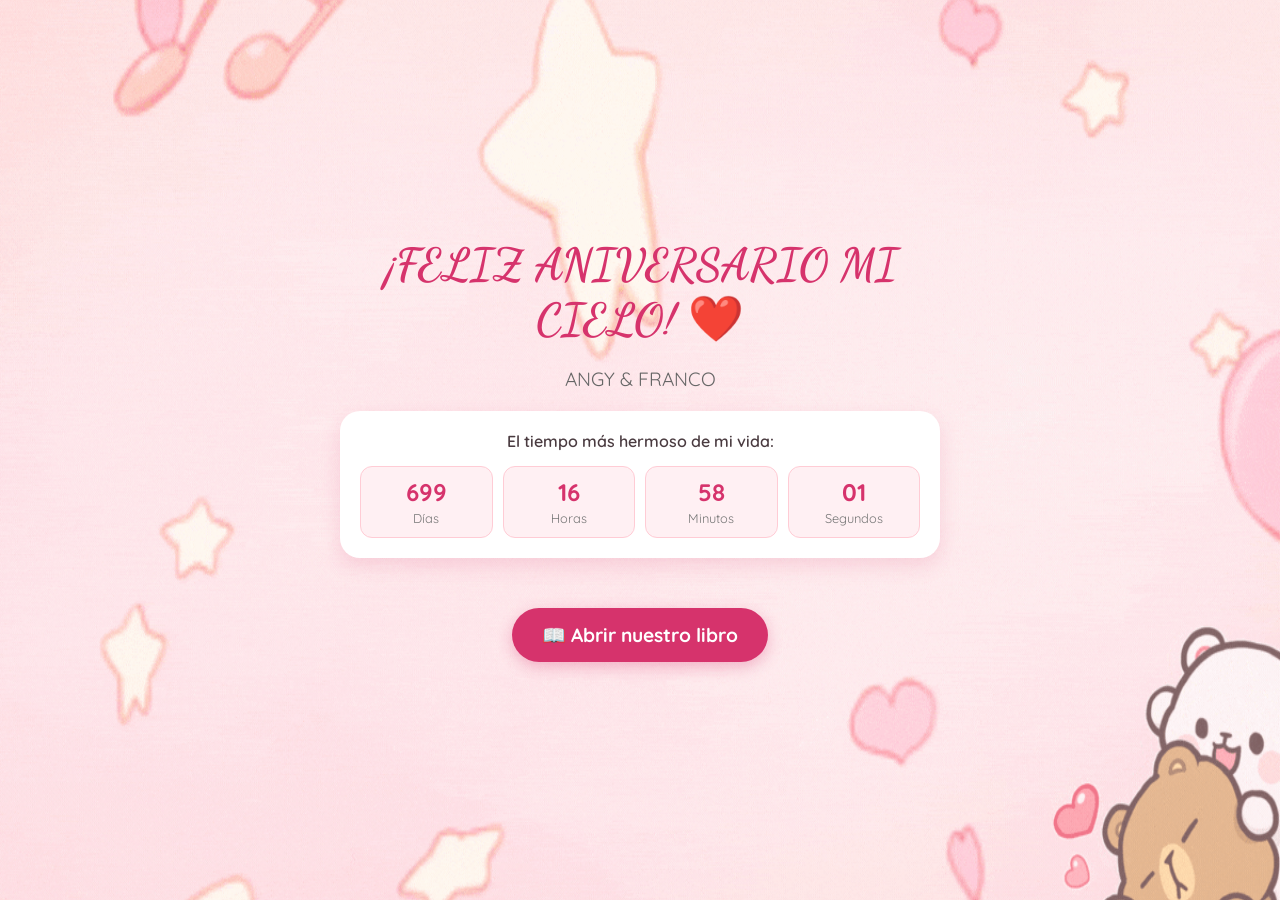
<file: index.html>
<!DOCTYPE html>
<html lang="es">
<head>
    <meta charset="UTF-8">
    <meta name="viewport" content="width=device-width, initial-scale=1.0">
    <title>Nuestro Aniversario - ANGY & FRANCO</title>
    <link rel="stylesheet" href="style.css">
    <!-- Tipografía romántica -->
    <link href="https://fonts.googleapis.com/css2?family=Dancing+Script:wght@700&family=Quicksand:wght@400;600&display=swap" rel="stylesheet">
    <style>
        body {
            font-family: 'Quicksand', sans-serif;
            background-image: url('fondo.jpg');
            background-size: 120% 120%;
            background-position: center;
            background-attachment: fixed;
            color: #4a3b40;
            margin: 0;
            padding: 0;
            text-align: center;
            animation: movimientoFondo 20s ease-in-out infinite alternate;
        }

        @keyframes movimientoFondo {
            0% { background-position: 0% 50%; }
            50% { background-position: 100% 50%; }
            100% { background-position: 0% 50%; }
        }
        .container {
            max-width: 600px;
            margin: 0 auto;
            padding: 20px;
        }
        h1, h2 {
            font-family: 'Dancing Script', cursive;
            color: #d6336c;
        }
        h1 { font-size: 2.8rem; margin-bottom: 5px; }
        h2 { font-size: 2.3rem; }
        
        /* Sección del Contador */
        .contador-box {
            background: white;
            border-radius: 20px;
            padding: 20px;
            box-shadow: 0 8px 20px rgba(214, 51, 108, 0.15);
            margin: 20px 0;
        }
        .grid-conteo {
            display: grid;
            grid-template-columns: repeat(4, 1fr);
            gap: 10px;
            margin-top: 15px;
        }
        .tiempo-unidad {
            background: #fff0f3;
            padding: 10px;
            border-radius: 12px;
            border: 1px solid #ffccd5;
        }
        .numero {
            font-size: 1.5rem;
            font-weight: bold;
            color: #d6336c;
            display: block;
        }
        .etiqueta { font-size: 0.8rem; color: #777; }

        /* Botón Mágico */
        .btn-abrir {
            background: #d6336c;
            color: white;
            border: none;
            padding: 15px 30px;
            font-size: 1.2rem;
            border-radius: 50px;
            cursor: pointer;
            box-shadow: 0 5px 15px rgba(214, 51, 108, 0.3);
            transition: 0.3s;
            margin: 30px 0;
            font-family: 'Quicksand', sans-serif;
            font-weight: bold;
        }
        .btn-abrir:hover {
            background: #c2255c;
            transform: scale(1.05);
        }

        /* El Libro de Recuerdos (Oculto al inicio) */
        #libro-recuerdos {
            display: none;
            margin-top: 20px;
            animation: fadeIn 1s ease-in-out forwards;
        }
        
        /* Páginas del Libro / Tarjetas */
        .pagina-libro {
            background: white;
            border-radius: 15px;
            padding: 25px;
            margin-bottom: 30px;
            box-shadow: 0 10px 25px rgba(0,0,0,0.05);
            border-left: 5px solid #d6336c;
            text-align: left;
            position: relative;
        }
        .carta-amor {
            font-size: 1.1rem;
            line-height: 1.6;
            white-space: pre-line;
        }

        /* Estilo Fotos Polaroid */
        .polaroid {
            background: white;
            padding: 15px 15px 25px 15px;
            box-shadow: 0 8px 16px rgba(0,0,0,0.15);
            transform: rotate(-2deg);
            max-width: 85%;
            margin: 20px auto;
            text-align: center;
            border: 1px solid #eee;
        }
        .polaroid:nth-child(even) {
            transform: rotate(3deg);
        }
        .polaroid img {
            width: 100%;
            height: auto;
            border-radius: 4px;
        }
        .polaroid-txt {
            font-family: 'Dancing Script', cursive;
            font-size: 1.5rem;
            margin-top: 15px;
            color: #4a3b40;
        }

        .decoracion-corazon {
            font-size: 1.5rem;
            position: absolute;
            right: 15px;
            top: 15px;
            opacity: 0.3;
        }

        @keyframes fadeIn {
            from { opacity: 0; transform: translateY(20px); }
            to { opacity: 1; transform: translateY(0); }
        }
    </style>
</head>
<body>

    <div class="container">
        <h1>¡FELIZ ANIVERSARIO MI CIELO! ❤️</h1>
        <p style="font-size: 1.2rem; color: #666;">ANGY & FRANCO</p>

        <!-- Bloque del Contador -->
        <div class="contador-box">
            <span style="font-weight: 600;">El tiempo más hermoso de mi vida:</span>
            <div class="grid-conteo">
                <div class="tiempo-unidad"><span class="numero" id="dias">00</span><span class="etiqueta">Días</span></div>
                <div class="tiempo-unidad"><span class="numero" id="horas">00</span><span class="etiqueta">Horas</span></div>
                <div class="tiempo-unidad"><span class="numero" id="minutos">00</span><span class="etiqueta">Minutos</span></div>
                <div class="tiempo-unidad"><span class="numero" id="segundos">00</span><span class="etiqueta">Segundos</span></div>
            </div>
        </div>

        <!-- Botón para interactuar -->
        <button class="btn-abrir" id="btnPrincipal" onclick="abrirElLibro()">📖 Abrir nuestro libro </button>

        <!-- SECCIÓN DEL LIBRO -->
        <div id="libro-recuerdos">
            
            <!-- HOJA 1: La Carta -->
            <div class="pagina-libro">
                <div class="decoracion-corazon">💖</div>
                <h2>Nuestra Historia... ✨</h2>
                <div class="carta-amor">
                    Mi Princesa, mi vida, mi todo... 💖
                    
                    Hoy cumplimos un año y seis meses juntos, y ver este contador correr me hace darme cuenta de que cada segundo y momento a tu lado y ha sido el regalo más hermoso de mi vida. Me acuerdo perfectamente del día que empezamos a salir, cuando fuimos a nuestra primera cita y me enamore por completo de tu mirada, de esos ojitos tan preciosos.
                    Desde ese instante, tu sonrisa se convirtió en mi lugar favorito en el mundo.
                    
                    Muchas gracias por ser mi apoyo, mi compañera en todo, por dejarme estar en tu vida, por tus abrazos tan calidos que me llenan de amor y por hacerme el hombre más feliz del mundo y de cualquier otro. Sé que a veces las cosas del día a día nos cansan, pero ver tu carita al final del día hace que todo valga la pena siendo mi motivo de todos los dias.
                    
                    Este contador es un detalle del tiempo físico, pero lo que nosotros hemos construido no se puede medir en números. Te amo con todo mi corazoncito, hoy, mañana y siempre.
                    ¡FELIZ ANIVERZARIO MI AMOR! 🌹✨
                </div>
            </div>

            <!-- HOJA 2: Galería Estilo Polaroid (16 Fotos y 1 Video al Final) -->
            <div class="pagina-libro">
                <div class="decoracion-corazon">📸</div>
                <h2>Momentos Favoritos... 💕</h2>
                <p style="text-align: center; color: #666;"> Cada momento a tu lado es mi Favorito</p>

                <div class="polaroid">
                    <img src="foto1.jpg" alt="Momento 1">
                    <div class="polaroid-txt"> Primeras Flores, Primera Cita y MI ULTIMO AMOR ✨
                    07/12/2024</div>
                </div>

                <div class="polaroid">
                    <img src="foto2.jpg" alt="Momento 2">
                    <div class="polaroid-txt"> Pensaba que la primera cita había sido casualidad,
                        ahora pienso aprovecharla para seguir escribiendo NUESTRA HISTORIA ✨
                    15/12/2024</div>
                </div>

                <div class="polaroid">
                    <img src="foto3.jpg" alt="Momento 3">
                    <div class="polaroid-txt"> El Incicio de una Relacion, una Pareja y una Historia y El Hombre MAS FELIZ!! ✨
                    04/01/2025 </div>
                </div>

                <div class="polaroid">
                    <img src="foto4.jpg" alt="Momento 4">
                    <div class="polaroid-txt"> El Cumpleaños de mi Princesa Hermosa... Como olvidarlo, Te Veias PRECIOSA!! ✨
                    27/01/2025</div>
                </div>

                <div class="polaroid">
                    <img src="foto5.jpg" alt="Momento 5">
                    <div class="polaroid-txt"> Mi Brother, Mi Novia y Yo (El Trio Mounstroso)✨
                    18/03/2025</div>
                </div>

                <div class="polaroid">
                    <img src="foto6.jpg" alt="Momento 6">
                    <div class="polaroid-txt"> Amor, Sorpresas, lagrimas, Risas... Algunos tragos. Primer San Valentin Juntos✨
                    14/02/2025</div>
                </div>

                <div class="polaroid">
                    <img src="foto7.jpg" alt="Momento 7">
                    <div class="polaroid-txt"> Tu y Yo, en un mundo tan pequeño para Nuestro Amor
                        que Crece con Cada Historia que Creamos ✨
                    01/02/2025 </div>
                </div>

                <div class="polaroid">
                    <img src="foto8.jpg" alt="Momento 8">
                    <div class="polaroid-txt"> Nuestra Primera Salida Fuera de Nuestro Querido Saltiyork a "San Antonio" ✨
                    23/02/2025 </div>
                </div>

                <div class="polaroid">
                    <img src="foto9.jpg" alt="Momento 9">
                    <div class="polaroid-txt"> Terminando el Dia con la Preciosa Niña de Mi Vida ✨
                    (despues de una pelicula chafa)
                    23/08/2025 </div>
                </div>

                <div class="polaroid">
                    <img src="foto10.jpg" alt="Momento 10">
                    <div class="polaroid-txt"> Opacando a los Recien Casados con Nustra pose y Flow ✨
                    25/07/2025</div>
                </div>

                <div class="polaroid">
                    <img src="foto11.jpg" alt="Momento 11">
                    <div class="polaroid-txt"> Como Amo a Este Chukisiyo y sus ocurrencias ✨</div>
                </div>

                <div class="polaroid">
                    <img src="foto12.jpg" alt="Momento 12">
                    <div class="polaroid-txt"> Orgulloso de Estar a lado de la Niña mas Inteligente y Preciosa ✨
                    TE AMOOO MI COSA #1!! 16/06/2025 </div>
                </div>

                <div class="polaroid">
                    <img src="foto13.jpg" alt="Momento 13">
                    <div class="polaroid-txt"> 9 hr Sentado para Estrechar la Mano de Gente que nunca Conoci 
                        y lo Unico que Valiera la Pena Esque Estuvieras Ahi Mi Cielo 17/07/2025✨</div>
                </div>

                <div class="polaroid">
                    <img src="foto14.jpg" alt="Momento 14">
                    <div class="polaroid-txt"> Mi Otro Brother y YO, Nos Vemos Muy Rusticos, Muchas Felicidades Bro ✨
                    17/08/2025 </div>
                </div>

                <div class="polaroid">
                    <img src="foto15.jpg" alt="Momento 15">
                    <div class="polaroid-txt"> Haciendo Fila Emocionados para un Juego que Nos Sacudio las Ideas. Que se repita ✨
                    20/07/2025</div>
                </div>

                <div class="polaroid">
                    <img src="foto16.jpg" alt="Momento 16">
                    <div class="polaroid-txt"> Solo tu y yo, de bajo de la luz de la Luna, Contando una Historia de Amor ✨
                    Nos Veiamos con Toda la Intencion de Opacar a la Quinseañera, Te ves Bellicima Mi Reina 
                    18/07/2025 </div>
                </div>

                <div class="polaroid">
                    <video src="./video1.mp4" autoplay loop muted playsinline style="width: 100%; height: auto; display: block; border-radius: 4px;"></video>
                    <div class="polaroid-txt"> FELIZ POR SEGUIR A TU LADO MI AMOR!! 👩‍❤️‍👨❤️</div>
                </div>
            </div>

            <div class="pagina-libro">
                <div class="decoracion-corazon">💝</div>
                <h2>Para Terminar, Mi Reina... 👑</h2>
                <div style="text-align: justify; line-height: 1.6; color: #4a3b40; padding: 10px;">
                    <p> Hoy no quiero empezar diciéndote solo lo rápido que pasa el tiempo, sino lo bonito y lo hermoso que ha sido ver cómo transformaste mi mundo desde que entraste en él mi amor. Dicen que dieciocho meses son solo un fragmento de tiempo, (me lo acabo de inventar) ☝️🤓 jajaja. Pero para mí, este año y medio a tu lado ha sido una vida entera de felicidad, de aprendizaje y de un amor tan enorme que a veces ni siquiera me cabe en el pecho, literalmente 🤡❤️

Quiero que leas esto sabiendo mi vida que tú te has convertido en mi refugio, en ese lugar en el mundo donde puedo ser completamente yo, ya sea mi lado nerd sabeltodo que dice cualquier dato curioso ☝️🤓, solo un niño esperando un abrazo porque esta cansado, un guardián que esta al pendiente de ti las 28 horas del día y 10 días de la semana, solo tu eres la persona con la cual puedo ser yo sin importar que, porque sé que en tus brazos siempre encuentro paz y seguridad de sentime libre ❤️‍🩹 Me encanta tanto ver cómo nos hemos ido uniendo, cómo tu hermosa sonrisa y cada carcajada se volvio mi sonido favorito y el cómo tu felicidad se convirtió en mi mayor prioridad y enserió amor, me has enseñado a ver la vida con otros ojos, con más luces y colores, con más motivos y esperanzas porque estas tu mi cielo 🌹

Muchas gachas por cada día de este año y medio, gracias por los momentos de silencio donde una mirada tuya 🙄 me lo dice todo, por los días en que el estrés y lo cansado del dia, estudiando, trabajando, etc... nos pesan, pero basta con poder abrazarte verte a tus ojitos tan preciosos que amo demasiado 💖 Eres una mujer increíble y mi hermosa, elegante, inteligente, encantadora, amable, considerada, fuerte, valiente, creativa, brillante, gentil, humilde, generosa, apasionada, sabia, divertida, leal, confiable, elegante, radiante, tranquila, segura, cálida, compasiva, ingeniosa, aventurera, respetuosa, sincera, magnética, audaz, articulada, empática, inspiradora, honesta, paciente, poderosa, atenta, edificante, con clase, amigable, confiable, ambiciosa... déjame agarro aire mi amor 😚 seguimos... intuitiva, talentosa, solidaria, con los pies en la tierra, decidida, carismática, extraordinaria, digna de confianza, noble, digna, perceptiva, innovadora, refinada, considerada, equilibrada, de mente abierta, compuesta, imaginativa, atenta, optimista, virtuosa, de corazón noble, elocuente, ingeniosa, profunda, filosófica, intrépida, cariñosa, expresiva, emocionalmente inteligente, ingeniosa, encantadora, fascinante, aguda, desinteresada, motivada, asertiva, auténtica, vibrante, juguetona, observadora, hábil, de espíritu generoso, práctica, reconfortante, valiente, Sabia de corazón, entusiasta, confiable, discreta, duradera, educada, serena, madura, de buen gusto 😍, alegre, comprensiva, genuina, brillante de mente, alentadora, equilibrada, magnética, dinámica, radiante, de espíritu radiante, conmovedora, de corazón radiante, perspicaz, de alma creativa, con mentalidad justa, de corazón confiable, tierna, de mente edificante, perseverante, angelical, con los pies en la tierra, de corazón dorado, de espíritu gentil, inteligente, de corazón valiente, cortés, armoniosa, de mente leal, de alma hermosa, tranquila, de corazón sincero, de mente respetuosa, de voz reconfortante, de mente segura, emocionalmente fuerte, de alma respetuosa, de corazón imaginativo, protectora, de mente noble, de alma segura, de ojos sabios, cariñosa, de ojos expresivos, con un  corazoncito brillante que me enamoran a niveles que arrevazan el número pi (π) Qué privilegio tan grande tengo de caminar a tu lado y de ver de cerca lo maravillosa que eres y de ser yo quien tenga la fortuna de amarte como crazy kid  😵‍💫

Este aniversario de año y medio no es solo una fecha en el calendario mamor, es el testimonio de lo que somos 💞 A lo largo de estos dieciocho meses hemos construido un amor real y elegirte cada mañana ha sido la decisión más hermosa de mi vida, porque en ti encontré no solo a mi mejor amiga, a mi confidente, mi compañera, mi cómplice, mi dúo, mi loba, mi bailarina capuñina jajajaja meno ya me pase. Pero sobre todo a la persona con la que quiero compartir absolutamente todo lo que soy porque eres tu, eres mi novia 💗 

Mi bombonshito, me voy a detener un momento a pensar en todo lo que hemos construido y en el camino que hemos recorrido juntos, no te voy a mentir, sé perfectamente que las cosas no siempre han sido color de rosa, hemos pasado por muchisimas cosas, por días pesados, cansados y por momentos verdaderamente difíciles que han puesto a prueba nuestra paciencia y nuestra fuerza. Pero sabes, al mirar hacia atrás, no veo esos problemas como una derrota o un fin, sino como la prueba más grande de que lo nuestro es real y verdadero. A pesar de cada obstáculo, de las malas cosas y de cualquier dificultad que la vida nos ha puesto enfrente, aquí seguimos tomados de la mano, con el corazón firme y eligiéndonos el uno al otro cada día.

Le pido muchísimo a Dios que nos cuide a cada paso que demos, que ponga su mano sobre nosostros y nuestra relación y que jamás nos permita soltarnos. Le ruego que nos dé la sabiduría para entendernos, la paciencia para sobrellevar los días complicados y, sobre todo, una fuerza inquebrantable para soportar y vencer absolutamente todo lo que venga en el futuro. Sé que la vida seguirá trayendo retos, pero no le tengo miedo a lo que venga si es a tu lado. Gracias por tu valentía, por no rendirte y por ser mi refugio y mi equipo en las buenas y en las malas. Te amo con toda mi alma, mi vida,, mi todo mi cielo  y estoy listo para seguir luchando por lo nuestro siempre

Quiero que sepas mi amor, que me emociona el mirar hacia adelante y saber que este año y medio es apenas el hermoso prólogo de un libro larguísimo que nos falta por escribir y estoy más que listo para seguir creciendo a tu lado, para celebrar cada uno de tus triunfos, para recordarte lo valiosa que eres cuando lo olvides y para sostener tu mano en cada paso de este camino que nos falta por recorrer. No importa cuántos retos vengan, cuántas responsabilidades o cuán ocupados estemos porque mi corazón siempre va a tener tu nombre y apellido grabado y mis brazos siempre van a ser tu hogar listos para resivirte con un abrazo de OSO!! 🐻 mi niña preciosa 💖 

Gracias por regalarme tu tiempo, tu confianza y tu amor tan puro y sincero. Gracias por ser mi presente, mi recordatorio diario de lo bonito que es vivir y la razón de mis sonrisas por la motivación de cada día de ser mejor, eres, y por siempre serás, mi persona favorita en todo y todos los universos, mi meta y mi destino al que quiero llegar junto a ti 💕

TE AMOO DEMASIADO!! con una profundidad que las palabras no llegan a describir lo que sinto por ti mi amor 🌻

 FELIZ AÑO Y MEDIO MI PANQUECITO!! Eres todo lo que siempre soñé y ahora eres mi realidad más preciosa  🌹❤️"  </p>
                    <p style="text-align: center; margin-top: 30px; font-weight: bold; font-size: 1.2em;">¡Felices 1 año y 6 meses! TE AMO HOY Y SIEMPRE. ❤️</p>
                </div>
            </div>
            
            <!-- HOJA 3: Mensaje Final -->
            <div class="pagina-libro" style="text-align: center;">
                <div class="decoracion-corazon">💝</div>
                <h2>¡POR MUCHISIMOS MESES MAS! ✨</h2>
                <p style="font-size: 1.1rem;">Este libro apenas se está escribiendo... y quiero que tenga miles de páginas más contigo. Estas lista para una nueva aventura? 🥰</p>
                <p style="font-size: 2rem;">💍✨❤️</p>
            </div>
            
        </div>
    </div>

    <!-- Script del funcionamiento -->
    <script>
        function abrirElLibro() {
            var libro = document.getElementById("libro-recuerdos");
            var boton = document.getElementById("btnPrincipal");
            
            if (libro.style.display === "block") {
                libro.style.display = "none";
                boton.innerHTML = "📖 Abrir nuestro libro de recuerdos";
            } else {
                libro.style.display = "block";
                boton.innerHTML = "📕 Cerrar libro de recuerdos";
                setTimeout(() => {
                    libro.scrollIntoView({ behavior: 'smooth' });
                }, 100);
            }
        }

        // --- CONTADOR EN TIEMPO REAL ---
        // Fecha de inicio: 4 de enero de 2025
        const fechaInicio = new Date('January 4, 2025 00:00:00').getTime();

        function actualizarContador() {
            const ahora = new Date().getTime();
            const diferencia = ahora - fechaInicio;

            const dias = Math.floor(diferencia / (1000 * 60 * 60 * 24));
            const horas = Math.floor((diferencia % (1000 * 60 * 60 * 24)) / (1000 * 60 * 60));
            const minutos = Math.floor((diferencia % (1000 * 60 * 60)) / (1000 * 60));
            const segundos = Math.floor((diferencia % (1000 * 60)) / 1000);

            document.getElementById("dias").innerText = dias < 10 ? "0" + dias : dias;
            document.getElementById("horas").innerText = horas < 10 ? "0" + horas : horas;
            document.getElementById("minutos").innerText = minutes = minutos < 10 ? "0" + minutos : minutos;
            document.getElementById("segundos").innerText = segundos < 10 ? "0" + segundos : segundos;
        }

        setInterval(actualizarContador, 1000);
        actualizarContador();
    </script>
</body>
</html>
</file>
<file: style.css>
/* Configuración para celulares */
body {
    margin: 0;
    padding: 0;
    background: linear-gradient(135deg, #ffe5ec 0%, #ffb3c6 100%);
    font-family: -apple-system, BlinkMacSystemFont, "Segoe UI", Roboto, Helvetica, Arial, sans-serif;
    color: #4a4a4a;
    display: flex;
    justify-content: center;
    align-items: center;
    min-height: 100vh;
    text-align: center;
}

.contenedor {
    background: rgba(255, 255, 255, 0.9);
    padding: 30px 20px;
    border-radius: 20px;
    box-shadow: 0 10px 25px rgba(0, 0, 0, 0.1);
    width: 85%;
    max-width: 350px;
}

h1 {
    color: #ff477e;
    margin-bottom: 5px;
    font-size: 2rem;
}

.subtitulo {
    font-style: italic;
    color: #ff7096;
    margin-top: 0;
}

.foto-perfil {
    width: 150px;
    height: 150px;
    border-radius: 50%;
    border: 4px solid #ff85a1;
    object-fit: cover;
    margin: 15px 0;
}

.tarjeta-contador {
    background: #fff0f3;
    padding: 15px;
    border-radius: 15px;
    margin: 20px 0;
    border: 1px solid #ffb3c6;
}

#contador {
    font-size: 1.1rem;
    font-weight: bold;
    color: #ff477e;
    line-height: 1.5;
}

.dedicatoria {
    font-size: 1rem;
    line-height: 1.4;
    color: #5c5c5c;
}

#boton-sorpresa {
    background-color: #ff477e;
    color: white;
    border: none;
    padding: 12px 25px;
    font-size: 1rem;
    border-radius: 25px;
    cursor: pointer;
    box-shadow: 0 5px 15px rgba(255, 71, 126, 0.4);
    transition: transform 0.2s;
}

#boton-sorpresa:active {
    transform: scale(0.95);
}

.oculto {
    display: none;
    margin-top: 20px;
    font-weight: bold;
    color: #ff1493;
    animation: aparecer 0.5s ease-in forwards;
}

@keyframes aparecer {
    from { opacity: 0; transform: translateY(10px); }
    to { opacity: 1; transform: translateY(0); }
}
</file>
